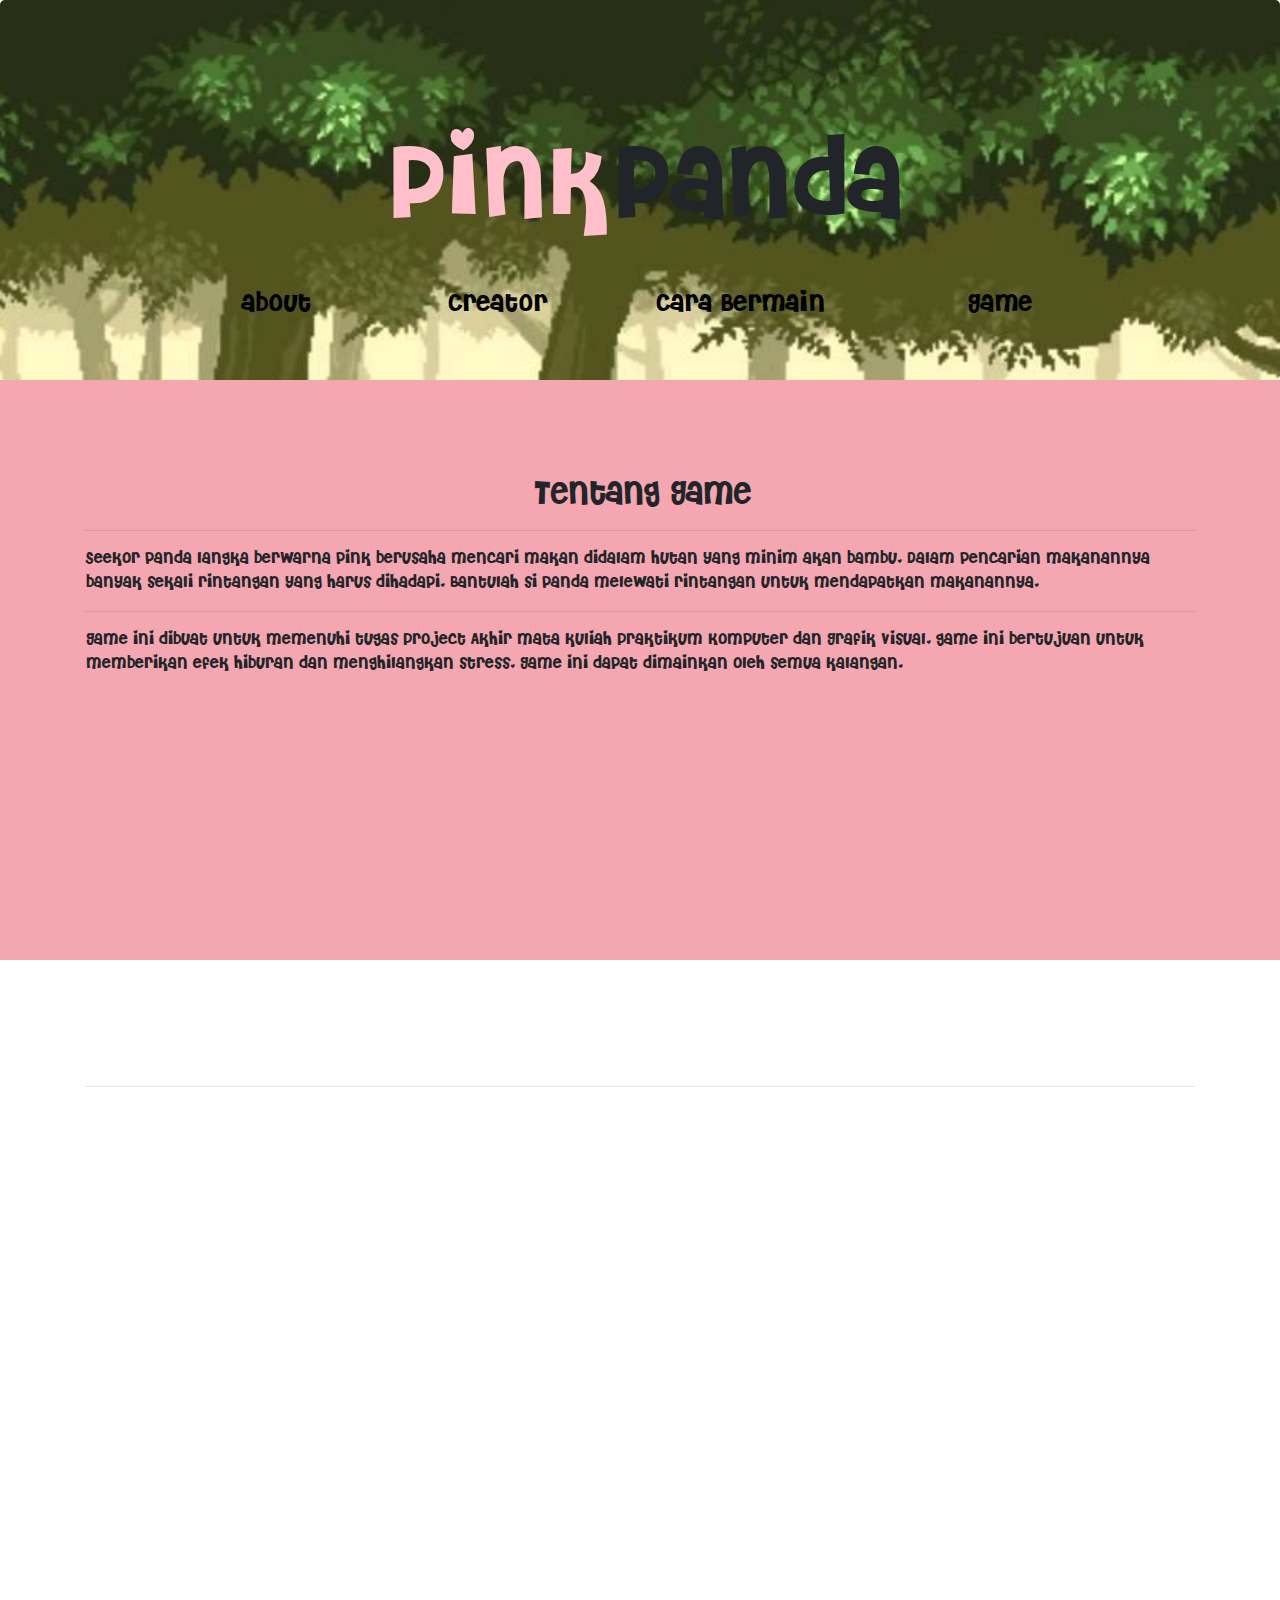
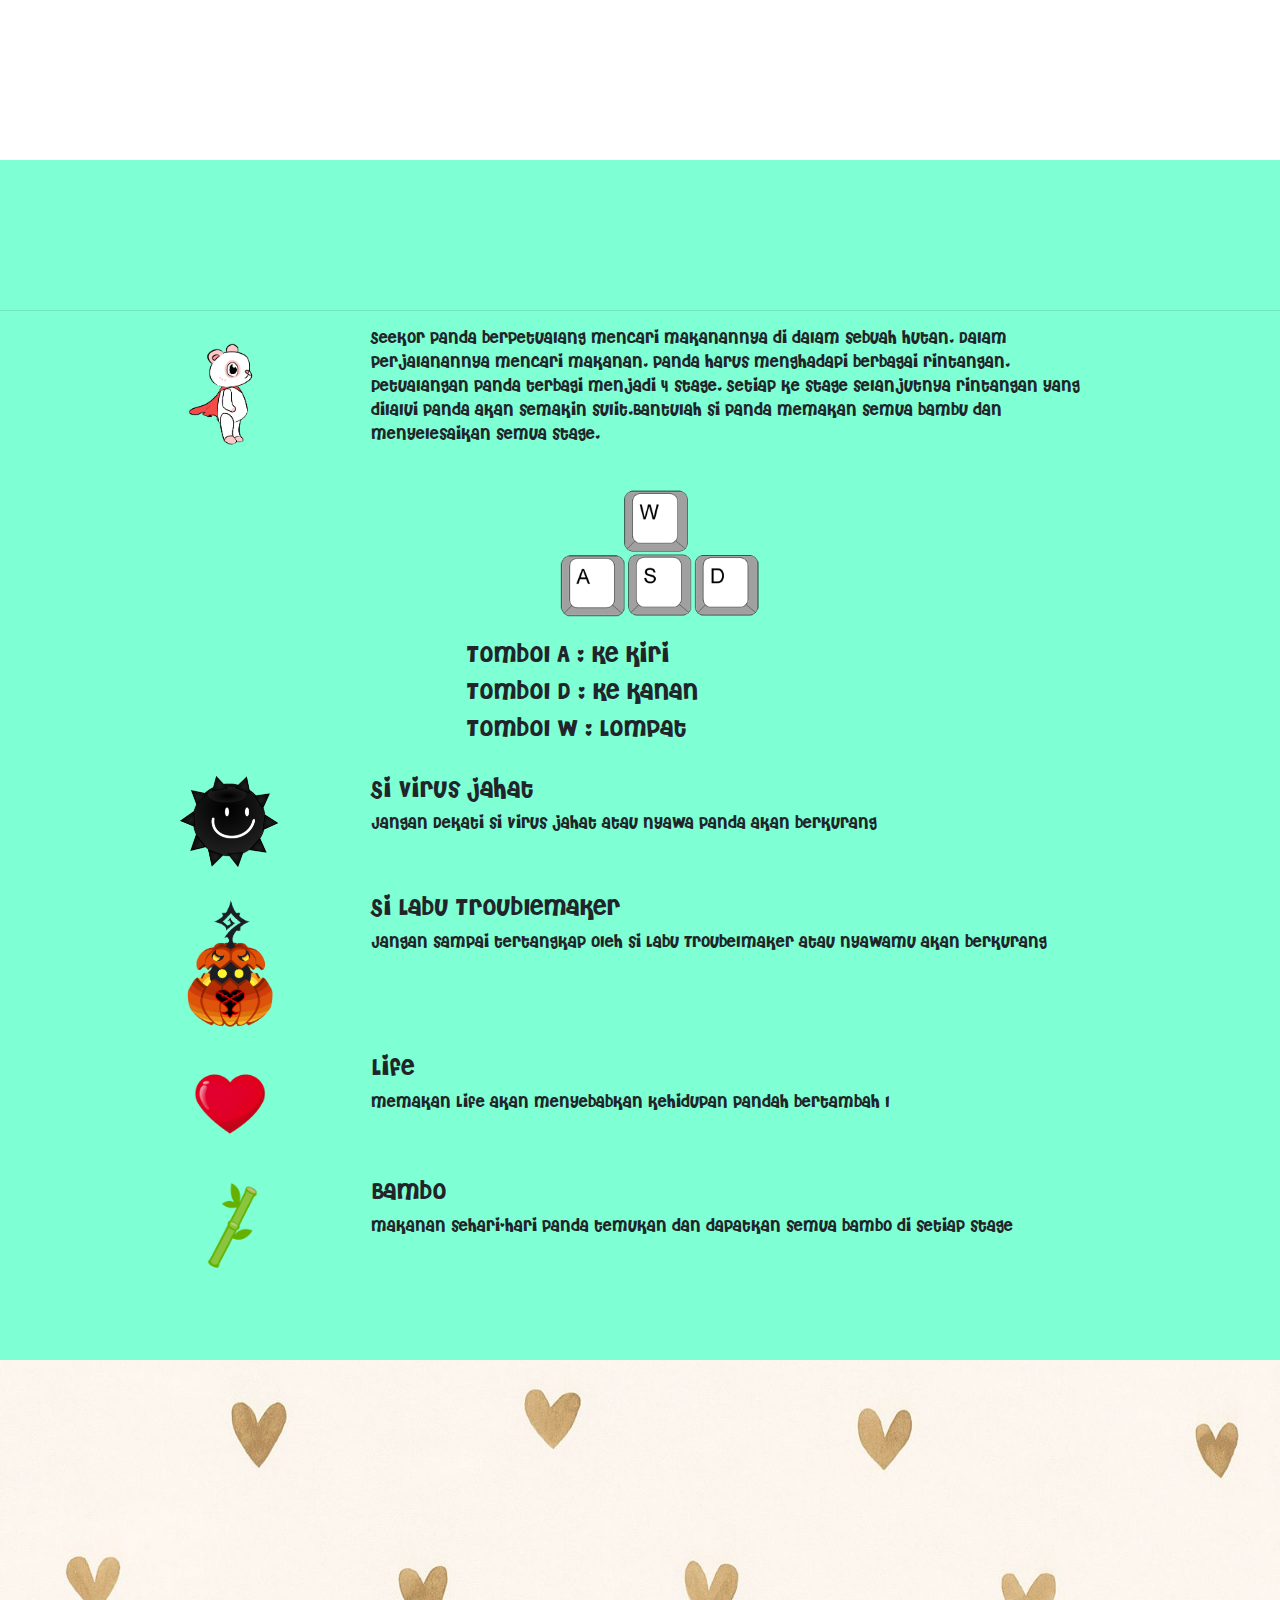
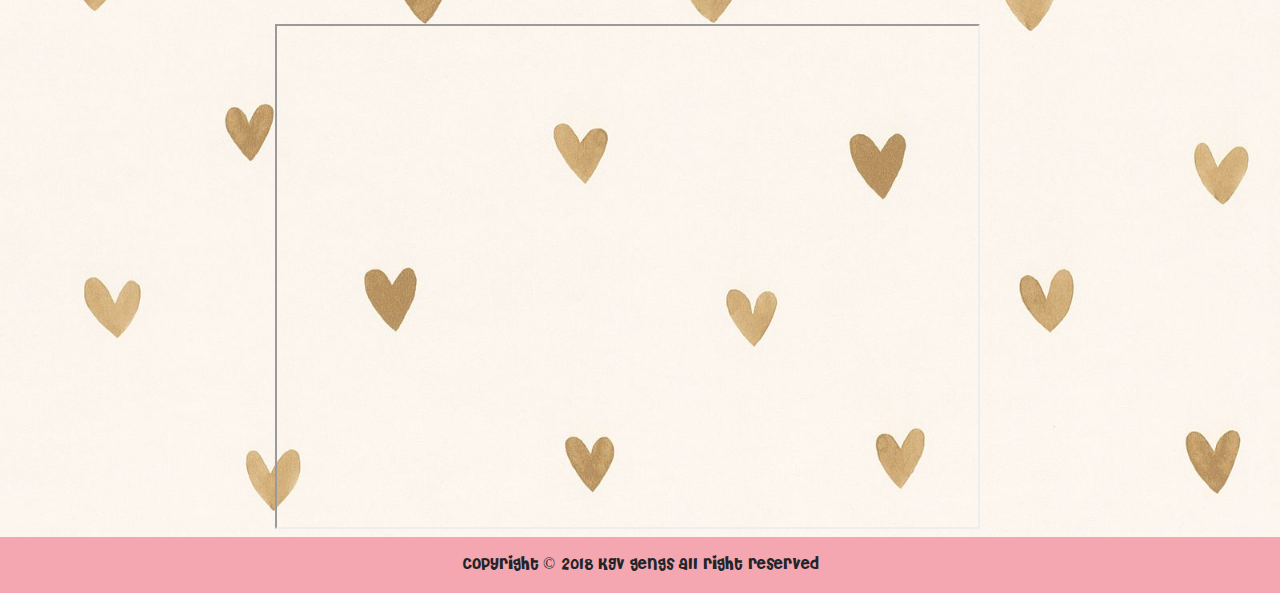
<file: index.html>
<!DOCTYPE html>
<html lang="en">

<head>
    <meta charset="UTF-8">
    <meta name="viewport" content="width=device-width, initial-scale=1.0">
    <meta http-equiv="X-UA-Compatible" content="ie=edge">
    <link rel="stylesheet" href="css/bootstrap.min.css">
    <link rel="stylesheet" href="style.css">
    <link rel="stylesheet" href="css/animate.min.css">
    <title>Pink Panda</title>
</head>

<body>
    <div class="jumbotron">
        <br><br>
        <p class ="tulisan" style="color:pink; ">Pink</p> <p style="display: inline; font-size: 100px;">Panda</p>
        <br><br>
        <div class="row" style="font-size:25px;">
            
         <div class="col-md-1 offset-2"> <a href="#about" >about</a> </div>
         <div class="col-md-1 offset-1"> <a href="#creator">Creator</a> </div>
         <div class="col-md-2 offset-1 "> <a href="#cara">Cara Bermain</a> </div>
         <div class="col-md-1 offset-1"> <a href="#main">Game</a> </div>
            </div>
    </div>
    <section class="tinggi " style="background-color:rgb(245, 167, 177);" id="about">
        <div class="container">
            <br><br><br><br>
            <h2 style="text-align:center" class="wow animated jello">Tentang Game</h2>
            <div class="wow delay-1s animated fadeInUp">
            <hr>
            Seekor panda langka berwarna pink berusaha mencari makan didalam hutan yang minim akan bambu. Dalam pencarian makanannya banyak sekali rintangan yang harus dihadapi. Bantulah si panda melewati rintangan untuk mendapatkan makanannya.
            <hr>
            Game ini dibuat untuk memenuhi tugas Project Akhir mata kuliah Praktikum Komputer dan Grafik Visual.  game ini bertujuan untuk memberikan efek hiburan dan menghilangkan stress. Game ini dapat dimainkan oleh semua kalangan.
           </div>
        </div>
    </section>
    
    
    <!-- creator -->
    <section style="min-height:800px" id="creator">
        <div class="container">
            <br><br><br>
            <h2 style="text-align:center" class="wow animated fadeInDown">Creator</h2>
            <hr>
            <br><br>
            <div class="row">
                <div class="col-md-2 offset-1" style="text-align:center;">
                    <div class="wow delay-1s animated bounceIn".>
                    <img src="img/anas.jpg" class="rounded-circle" width="140px" height="140px" alt="">
                    <br> Anas Misbahuddin <br>
                    Programmer
                    </div>
                </div>
                <div class="col-md-2 offset-2" style="text-align:center;">
                    <div class="wow delay-2s animated bounceIn">
                    <img src="img/ita.jpg" class="rounded-circle" width="140px" height="140px" alt="">
                    <br> Aliffia Rosita <br>
                   Desainer
                   </div>
                </div>
                <div class="col-md-2 offset-2" style="text-align:center;">
                    <div class="wow delay-3s animated bounceIn">
                    <img src="img/putri.jpg" class="rounded-circle" width="140px" height="140px" alt="">
                    <br> Putri Nur R. <br>
                    Konsep
                    </div>
                </div>
            </div>
            <br><br>
            <div class="row">
                <div class="col-md-2 offset-3" style="text-align:center;">
                    <div class="wow delay-4s animated bounceIn">
                    <img src="img/ganteng.jpg" class="rounded-circle" width="140px" height="140px" alt="">
                    <br> Gandhi Dwi Laksono <br>
                    Musik dan Suara
                    </div>
                </div>
                <div class="col-md-2 offset-2" style="text-align:center;">
                    <div class="wow delay-5s animated bounceIn">
                    <img src="img/nasya.jpg" class="rounded-circle" width="140px" height="140px" alt="">
                    <br> Annasya Sintha A. <br>
                 Pembuat Cerita
                </div>
                </div>
            </div>
        </div>
    </section>
    <section  style="background-color:aquamarine; min-height: 1200px" id="cara">
        <br><br><br><br>
        <h2 style="text-align:center" class="wow animated fadeInLeft">
            Cara bermain
        </h2>
        <hr>
        <div class="container">
            <div class="row">
                <div class="col-md-2 offset-1">
                        <img src="img/panda.png"  class="" width="100px">
                </div>
                <div class="col-md-8">
                        <p>Seekor panda berpetualang mencari makanannya di dalam sebuah hutan. Dalam perjalanannya mencari makanan, panda harus menghadapi berbagai rintangan. Petualangan panda terbagi menjadi 4 stage. Setiap ke stage selanjutnya rintangan yang dilalui panda akan semakin sulit.Bantulah si panda memakan semua bambu dan menyelesaikan semua stage. </p>
                </div>
            </div>
            <br>
            <div class="row">
                <div class="col-md-3 offset-5">
                        <img src="img/wasd.png"  class="" width="200px">
                </div>
            </div>
            <br>
            <div class="row">
                    <div class="col-md-8 offset-4">
                        <h4>Tombol A : Ke kiri</h4>
                        <h4>Tombol D : Ke kanan</h4>
                        <h4>Tombol W : Lompat</h4>       
                    </div>
                </div>
            <br>
            <div class="row">
                <div class="col-md-2 offset-1">
                        <img src="img/obs.png"  class="" width="100px">
                </div>
                <div class="col-md-8">
                    <h4>Si Virus jahat</h4>    
                    <p>Jangan Dekati si virus jahat atau nyawa panda akan berkurang</p>
                </div>
            
            </div>
            <br>
            <div class="row">
                <div class="col-md-2 offset-1">
                        <img src="img/labu.png"  class="" width="100px">
                </div>
                <div class="col-md-8">
                    <h4>Si Labu TroubleMaker</h4>    
                    <p>Jangan sampai tertangkap oleh si Labu TroubelMaker atau nyawamu akan berkurang</p>
                </div>
            </div>
            <br>
            <div class="row">
                <div class="col-md-2 offset-1">
                        <img src="img/love.png"  class="" width="100px">
                </div>
                <div class="col-md-8">
                    <h4>Life</h4>    
                    <p>Memakan Life akan menyebabkan kehidupan pandah bertambah 1</p>
                </div>
            </div>
            <br>
                <div class="row">
                    <div class="col-md-2 offset-1">
                            <img src="img/bambo.png"  class="" width="100px">
                    </div>
                    <div class="col-md-8">
                        <h4>Bambo</h4>    
                        <p>Makanan sehari-hari panda temukan dan dapatkan semua bambo di setiap stage</p>
                    </div>
                </div>
        </div>
        
    </section>

    <section class="tinggi text-center bg" id="main" >
       <div class="container">
       <br><br><br>
       <div class=" animated bounceIn delay-1s ">
        <h2 class="wow animated zoomOut delay-2s">
            Selamat Bermain Game !!
        </h2>
        <div class="wow delay-3s animated zoomIn" >
        <h1  style="display:inline; color: pink; font-size: 80px" >Pink</h1><h1 style="display:inline;font-size: 80px"> Panda</h1>
   </div>
    </div>
        <div class="row tinggi1">
            <div class="col-md-7 offset-2" >
                    <iframe src="https://editor.p5js.org/anasmisbah/embed/rkUmu16AX" height="505" width="705"></iframe>
            </div>
        </div>
        </div>
    </section>

    <footer style="background-color:rgb(245, 167, 177);">
        <div class="container">
            <div class="row mb-1 pt-3" >
                <div class="col text-center">
                  <p>Copyright &copy; 2018 KGV gengs all right reserved</p>
                </div>
              </div>
        
        </div>
    </footer>
</body>
<script src="js/bootstrap.min.js"></script>
<script src="js/wow.min.js"></script>
<script>
new WOW().init();
</script>

</html>
</file>
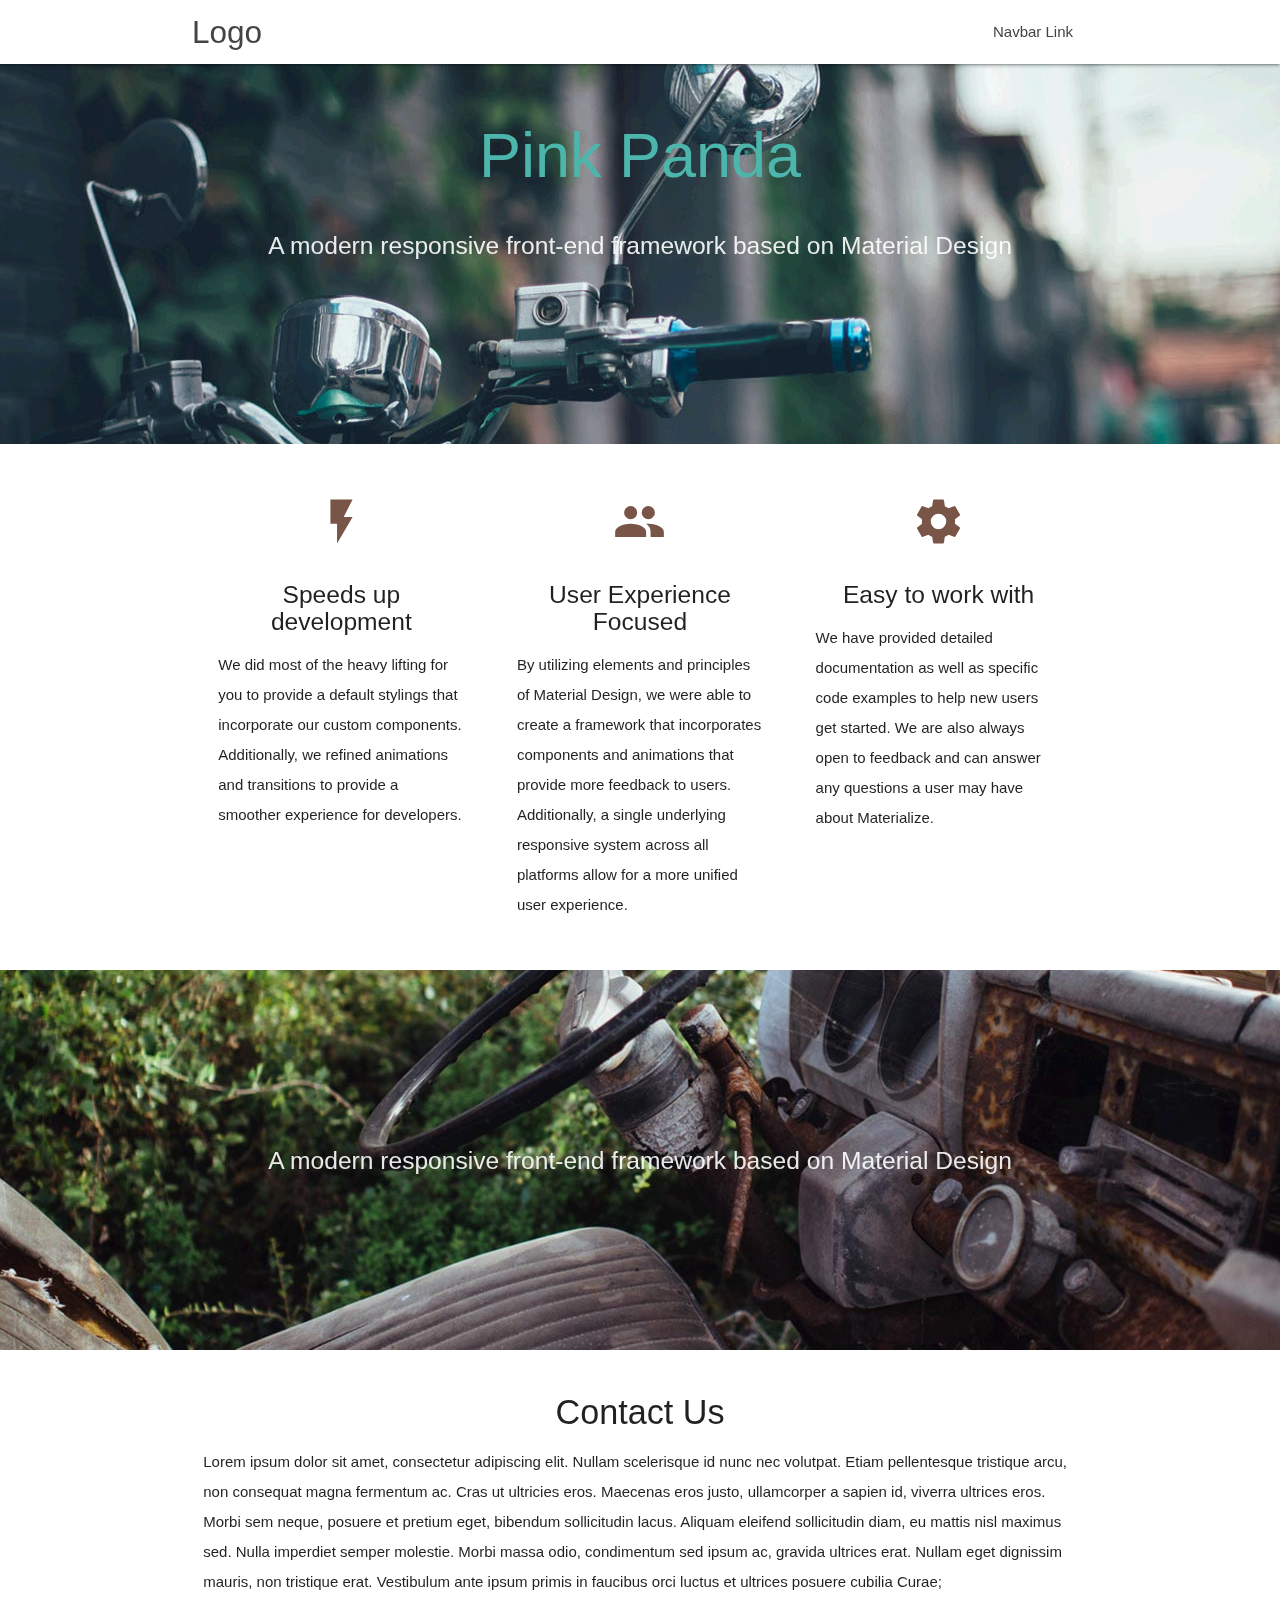
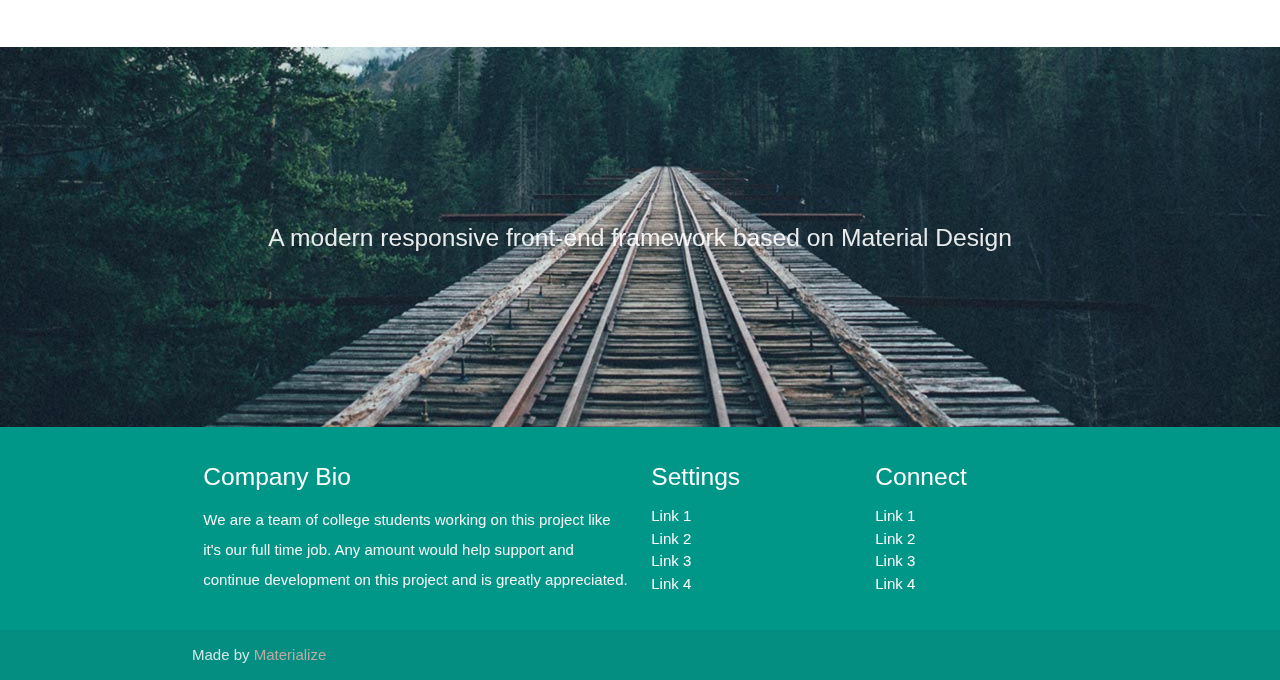
<file: parallax-template/index.html>
<!DOCTYPE html>
<html lang="en">
<head>
  <meta http-equiv="Content-Type" content="text/html; charset=UTF-8"/>
  <meta name="viewport" content="width=device-width, initial-scale=1"/>
  <title>Parallax Template - Materialize</title>

  <!-- CSS  -->
  <link href="https://fonts.googleapis.com/icon?family=Material+Icons" rel="stylesheet">
  <link href="css/materialize.css" type="text/css" rel="stylesheet" media="screen,projection"/>
  <link href="css/style.css" type="text/css" rel="stylesheet" media="screen,projection"/>
</head>
<body>
  <nav class="white" role="navigation">
    <div class="nav-wrapper container">
      <a id="logo-container" href="#" class="brand-logo">Logo</a>
      <ul class="right hide-on-med-and-down">
        <li><a href="#">Navbar Link</a></li>
      </ul>

      <ul id="nav-mobile" class="sidenav">
        <li><a href="#">Navbar Link</a></li>
      </ul>
      <a href="#" data-target="nav-mobile" class="sidenav-trigger"><i class="material-icons">menu</i></a>
    </div>
  </nav>

  <div id="index-banner" class="parallax-container">
    <div class="section no-pad-bot">
      <div class="container">
        <br><br>
        <h1 class="header center teal-text text-lighten-2">Pink Panda</h1>
        <div class="row center">
          <h5 class="header col s12 light">A modern responsive front-end framework based on Material Design</h5>
        </div>
        <br><br>

      </div>
    </div>
    <div class="parallax"><img src="background1.jpg" alt="Unsplashed background img 1"></div>
  </div>


  <div class="container">
    <div class="section">

      <!--   Icon Section   -->
      <div class="row">
        <div class="col s12 m4">
          <div class="icon-block">
            <h2 class="center brown-text"><i class="material-icons">flash_on</i></h2>
            <h5 class="center">Speeds up development</h5>

            <p class="light">We did most of the heavy lifting for you to provide a default stylings that incorporate our custom components. Additionally, we refined animations and transitions to provide a smoother experience for developers.</p>
          </div>
        </div>

        <div class="col s12 m4">
          <div class="icon-block">
            <h2 class="center brown-text"><i class="material-icons">group</i></h2>
            <h5 class="center">User Experience Focused</h5>

            <p class="light">By utilizing elements and principles of Material Design, we were able to create a framework that incorporates components and animations that provide more feedback to users. Additionally, a single underlying responsive system across all platforms allow for a more unified user experience.</p>
          </div>
        </div>

        <div class="col s12 m4">
          <div class="icon-block">
            <h2 class="center brown-text"><i class="material-icons">settings</i></h2>
            <h5 class="center">Easy to work with</h5>

            <p class="light">We have provided detailed documentation as well as specific code examples to help new users get started. We are also always open to feedback and can answer any questions a user may have about Materialize.</p>
          </div>
        </div>
      </div>

    </div>
  </div>


  <div class="parallax-container valign-wrapper">
    <div class="section no-pad-bot">
      <div class="container">
        <div class="row center">
          <h5 class="header col s12 light">A modern responsive front-end framework based on Material Design</h5>
        </div>
      </div>
    </div>
    <div class="parallax"><img src="background2.jpg" alt="Unsplashed background img 2"></div>
  </div>

  <div class="container">
    <div class="section">

      <div class="row">
        <div class="col s12 center">
          <h3><i class="mdi-content-send brown-text"></i></h3>
          <h4>Contact Us</h4>
          <p class="left-align light">Lorem ipsum dolor sit amet, consectetur adipiscing elit. Nullam scelerisque id nunc nec volutpat. Etiam pellentesque tristique arcu, non consequat magna fermentum ac. Cras ut ultricies eros. Maecenas eros justo, ullamcorper a sapien id, viverra ultrices eros. Morbi sem neque, posuere et pretium eget, bibendum sollicitudin lacus. Aliquam eleifend sollicitudin diam, eu mattis nisl maximus sed. Nulla imperdiet semper molestie. Morbi massa odio, condimentum sed ipsum ac, gravida ultrices erat. Nullam eget dignissim mauris, non tristique erat. Vestibulum ante ipsum primis in faucibus orci luctus et ultrices posuere cubilia Curae;</p>
        </div>
      </div>

    </div>
  </div>


  <div class="parallax-container valign-wrapper">
    <div class="section no-pad-bot">
      <div class="container">
        <div class="row center">
          <h5 class="header col s12 light">A modern responsive front-end framework based on Material Design</h5>
        </div>
      </div>
    </div>
    <div class="parallax"><img src="background3.jpg" alt="Unsplashed background img 3"></div>
  </div>

  <footer class="page-footer teal">
    <div class="container">
      <div class="row">
        <div class="col l6 s12">
          <h5 class="white-text">Company Bio</h5>
          <p class="grey-text text-lighten-4">We are a team of college students working on this project like it's our full time job. Any amount would help support and continue development on this project and is greatly appreciated.</p>


        </div>
        <div class="col l3 s12">
          <h5 class="white-text">Settings</h5>
          <ul>
            <li><a class="white-text" href="#!">Link 1</a></li>
            <li><a class="white-text" href="#!">Link 2</a></li>
            <li><a class="white-text" href="#!">Link 3</a></li>
            <li><a class="white-text" href="#!">Link 4</a></li>
          </ul>
        </div>
        <div class="col l3 s12">
          <h5 class="white-text">Connect</h5>
          <ul>
            <li><a class="white-text" href="#!">Link 1</a></li>
            <li><a class="white-text" href="#!">Link 2</a></li>
            <li><a class="white-text" href="#!">Link 3</a></li>
            <li><a class="white-text" href="#!">Link 4</a></li>
          </ul>
        </div>
      </div>
    </div>
    <div class="footer-copyright">
      <div class="container">
      Made by <a class="brown-text text-lighten-3" href="http://materializecss.com">Materialize</a>
      </div>
    </div>
  </footer>


  <!--  Scripts-->
  <script src="https://code.jquery.com/jquery-2.1.1.min.js"></script>
  <script src="js/materialize.js"></script>
  <script src="js/init.js"></script>

  </body>
</html>
</file>
<file: style.css>
.jumbotron{
    background-image: url('img/gbr.jpg');
            background-attachment: fixed;
            background-size: cover;
            background-position: 0 -100px;
            height: 380px;
           
            margin-bottom: 0px;
}

@font-face{
    font-family: chery;
    src: url(CHERI___.TTF);
}
body{
    font-family: chery;
}
.tulisan{
    font-size: 100px;
    margin-left: 350px;
    display: inline;
  
}
a{
    color:black;
}
a:hover{
    text-decoration: none;
    color: white;
}
.tinggi{
    min-height: 580px;
}
.tinggi1{
    margin-top: 50px;
}
.bg{
    background-image: url('img/bg.jpg');
    background-size: cover;
    background-repeat: no-repeat;
}
</file>
<file: parallax-template/css/style.css>
/* Custom Stylesheet */
/**
 * Use this file to override Materialize files so you can update
 * the core Materialize files in the future
 *
 * Made By MaterializeCSS.com
 */

nav ul a,
nav .brand-logo {
  color: #444;
}

p {
  line-height: 2rem;
}

.sidenav-trigger {
  color: #26a69a;
}

.parallax-container {
  min-height: 380px;
  line-height: 0;
  height: auto;
  color: rgba(255,255,255,.9);
}
  .parallax-container .section {
    width: 100%;
  }

@media only screen and (max-width : 992px) {
  .parallax-container .section {
    position: absolute;
    top: 40%;
  }
  #index-banner .section {
    top: 10%;
  }
}

@media only screen and (max-width : 600px) {
  #index-banner .section {
    top: 0;
  }
}

.icon-block {
  padding: 0 15px;
}
.icon-block .material-icons {
  font-size: inherit;
}

footer.page-footer {
  margin: 0;
}
</file>
